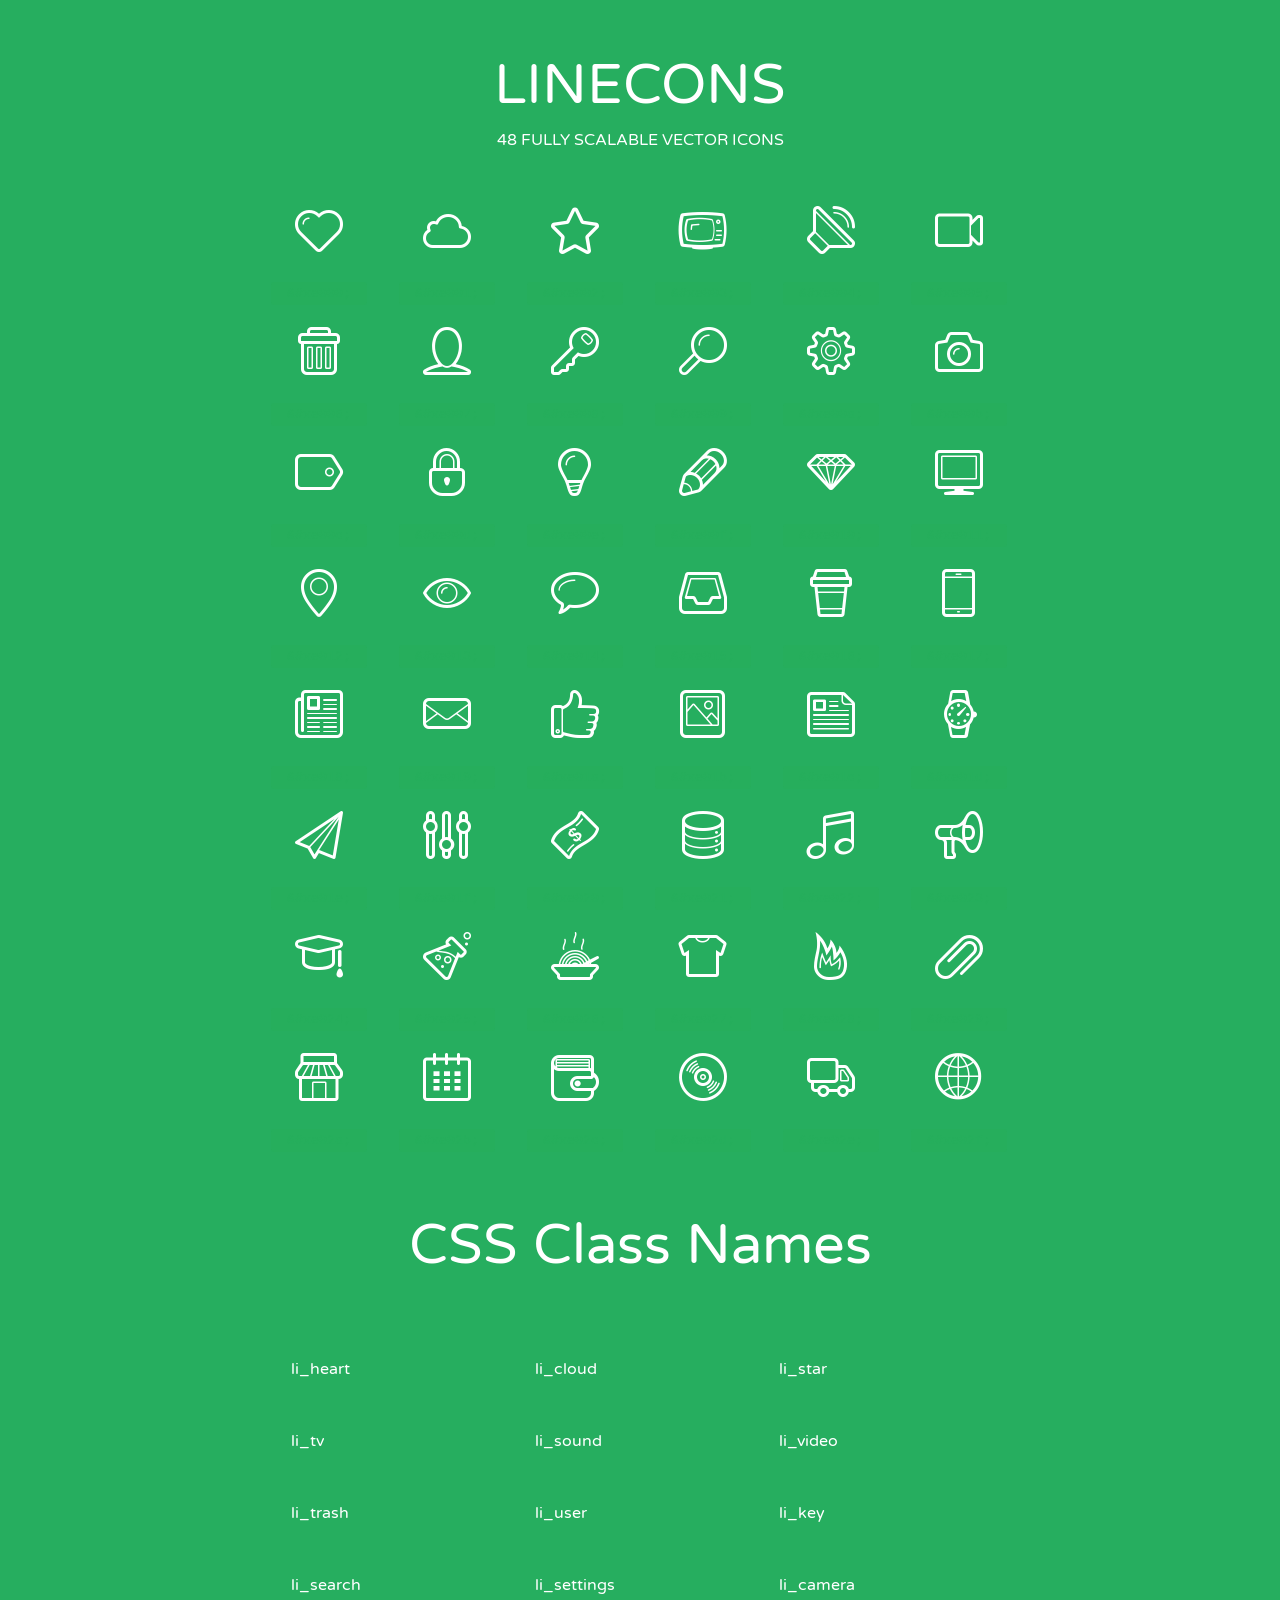
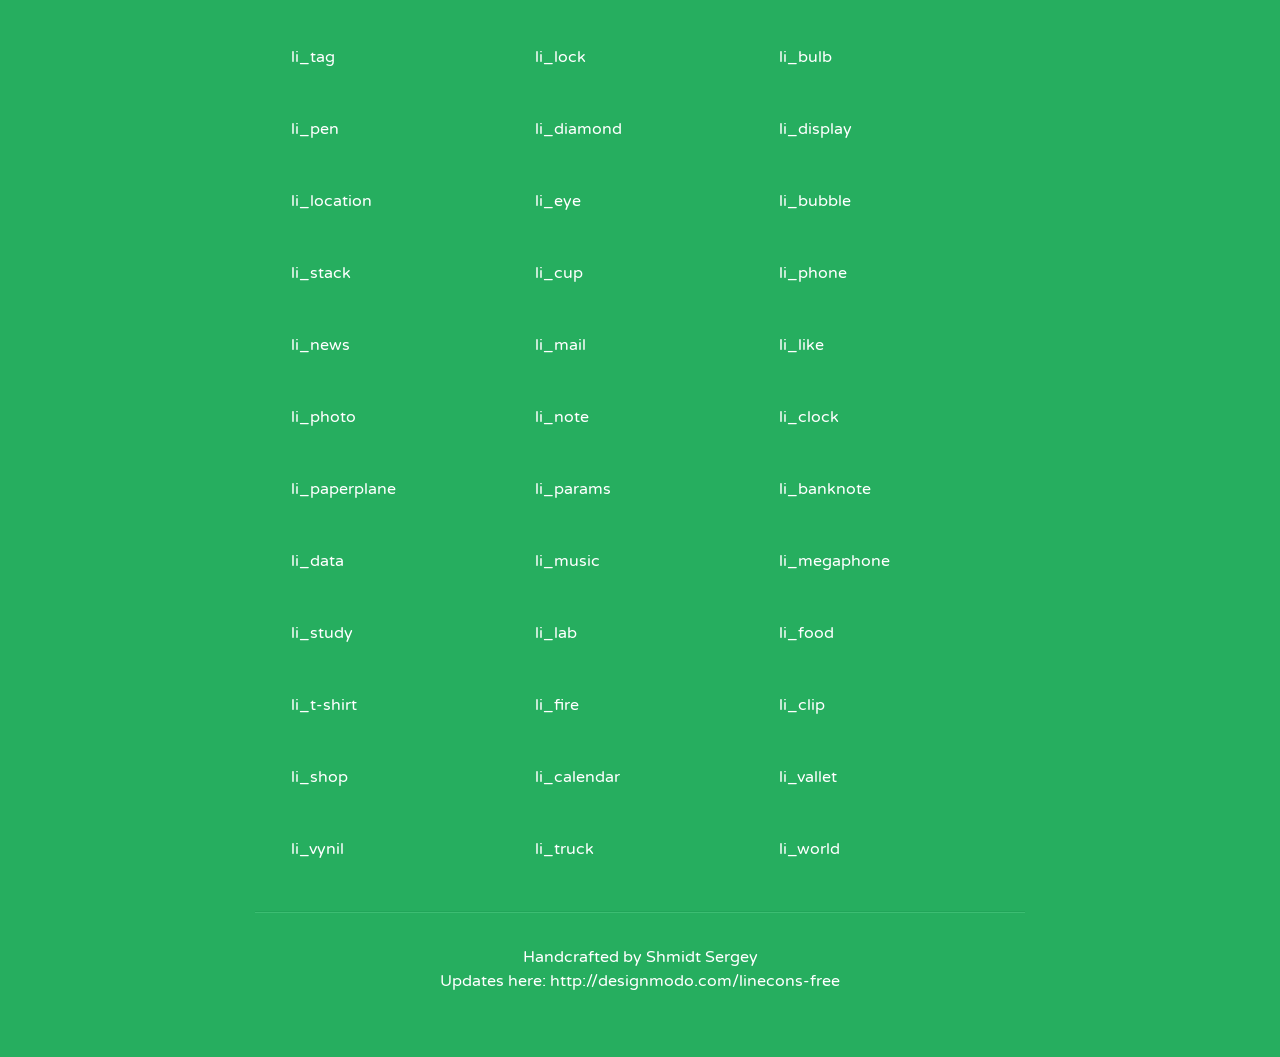
<file: css/fonts/linecons/index.html>
<!doctype html>
<html>
<head>
<title>LINECONS - 48 Fully Scalable Vector Icons</title>
<link rel="stylesheet" href="style.css" />
<link href='http://fonts.googleapis.com/css?family=Varela+Round' rel='stylesheet' type='text/css'>
<!--[if lte IE 7]><script src="lte-ie7.js"></script><![endif]-->

<!-- 

Thanks http://icomoon.io/app/ for amazing service!

-->


<style>
	section, header, footer {display: block;}
	body {
		font-family: 'Varela Round', sans-serif;
		color: #333333;
		line-height: 1.5;
		font-size: 16px;
		background:#26ae5f;
		color:white;
		-moz-text-shadow: 0 1px 1px rgba(0, 0, 0, 0.21);
		-webkit-text-shadow: 0 1px 1px rgba(0, 0, 0, 0.21);
	}
	* {
		-moz-box-sizing: border-box;
		-webkit-box-sizing: border-box;
		box-sizing: border-box;
		margin: 0;
		padding: 0;
	}
	.glyph {
		float: left;
		text-align: center;
		padding: .5em;
		margin: 0 .5em;
		width: 7em;
		border-radius: .375em;
		top:0;
		position:relative;
		-webkit-transition:0.2s ease-in;
		-o-transition:0.2s ease-in;
		-moz-transition:0.2s ease-in;
		-ie-transition:0.2s ease-in;
		transition:0.2s ease-in;
	}
	.glyph input {
		width: 100%;
		text-align: center;
		font-family: consolas, monospace;
		border-radius:3px;
		border:none;
		padding:4px;
		background:#26AE5C;
		color:#26AE5C;
		-webkit-transition:0.2s ease-in;
		-o-transition:0.2s ease-in;
		-moz-transition:0.2s ease-in;
		-ie-transition:0.2s ease-in;
		transition:0.2s ease-in;
	}
	.glyph:hover input {
		background:#26ae5f;
		padding:4px;
		color:#ffffff;
	}
	.glyph:hover {
		-webkit-transition: all 0.5s ease-out;
		background:#222821;
		color:#fff;
		text-shadow: none;
		-moz-text-shadow: none;
		-webkit-text-shadow: none;
		top:-5px;
		position:relative;
	}
	.glyph input, .mtm {
		margin-top: .75em;
	}
	.w-main {
		width: 770px;
		text-align:center;
	}
	.centered {
		margin-left: auto;
		margin-right: auto;
	}
	.fs1 {
		font-size: 3em;
	}
	header {
		margin: 2em 0;
		padding-bottom: .5em;
	}
	header h1 {
		font-size: 3.5em;
		font-weight: normal;
	}
	.clearfix:before, .clearfix:after { content: ""; display: table; }
	.clearfix:after, .clear { clear: both; }
	footer {
		margin: 2em 0;
		padding: 2em 0;
		border-top: 1px solid rgb(60, 189, 114);
		box-shadow: 0 -1px rgb(33, 165, 89);
	}
	a, a:visited {
		color: #ffffff; text-decoration:none;
	}
	a:hover, a:focus {color: #222821; text-decoration:none;}
	.box1 {
		display: inline-block;
		width: 14em;
		padding: .25em .5em;
		margin: .5em 1em .5em 0;
		text-align:left;
		
	}
	.box1 span { 
		font-size:2em;
		position: relative;
		top: 0.25em;
		margin-right: 0.1em;
	}
</style>
</head>
<body>
	<div class="w-main centered">
	<section class="mtm clearfix" id="glyphs">
	<header>
		<h1>LINECONS</h1>
		<p>48 FULLY SCALABLE VECTOR ICONS</p>
	</header>
	<div class="glyph">
		<div class="fs1" aria-hidden="true" data-icon="&#xe000;"></div>
		<input type="text" readonly="readonly" value="&amp;#xe000;" />
	</div>
	<div class="glyph">
		<div class="fs1" aria-hidden="true" data-icon="&#xe001;"></div>
		<input type="text" readonly="readonly" value="&amp;#xe001;" />
	</div>
	<div class="glyph">
		<div class="fs1" aria-hidden="true" data-icon="&#xe002;"></div>
		<input type="text" readonly="readonly" value="&amp;#xe002;" />
	</div>
	<div class="glyph">
		<div class="fs1" aria-hidden="true" data-icon="&#xe003;"></div>
		<input type="text" readonly="readonly" value="&amp;#xe003;" />
	</div>
	<div class="glyph">
		<div class="fs1" aria-hidden="true" data-icon="&#xe004;"></div>
		<input type="text" readonly="readonly" value="&amp;#xe004;" />
	</div>
	<div class="glyph">
		<div class="fs1" aria-hidden="true" data-icon="&#xe005;"></div>
		<input type="text" readonly="readonly" value="&amp;#xe005;" />
	</div>
	<div class="glyph">
		<div class="fs1" aria-hidden="true" data-icon="&#xe006;"></div>
		<input type="text" readonly="readonly" value="&amp;#xe006;" />
	</div>
	<div class="glyph">
		<div class="fs1" aria-hidden="true" data-icon="&#xe007;"></div>
		<input type="text" readonly="readonly" value="&amp;#xe007;" />
	</div>
	<div class="glyph">
		<div class="fs1" aria-hidden="true" data-icon="&#xe008;"></div>
		<input type="text" readonly="readonly" value="&amp;#xe008;" />
	</div>
	<div class="glyph">
		<div class="fs1" aria-hidden="true" data-icon="&#xe009;"></div>
		<input type="text" readonly="readonly" value="&amp;#xe009;" />
	</div>
	<div class="glyph">
		<div class="fs1" aria-hidden="true" data-icon="&#xe00a;"></div>
		<input type="text" readonly="readonly" value="&amp;#xe00a;" />
	</div>
	<div class="glyph">
		<div class="fs1" aria-hidden="true" data-icon="&#xe00b;"></div>
		<input type="text" readonly="readonly" value="&amp;#xe00b;" />
	</div>
	<div class="glyph">
		<div class="fs1" aria-hidden="true" data-icon="&#xe00c;"></div>
		<input type="text" readonly="readonly" value="&amp;#xe00c;" />
	</div>
	<div class="glyph">
		<div class="fs1" aria-hidden="true" data-icon="&#xe00d;"></div>
		<input type="text" readonly="readonly" value="&amp;#xe00d;" />
	</div>
	<div class="glyph">
		<div class="fs1" aria-hidden="true" data-icon="&#xe00e;"></div>
		<input type="text" readonly="readonly" value="&amp;#xe00e;" />
	</div>
	<div class="glyph">
		<div class="fs1" aria-hidden="true" data-icon="&#xe00f;"></div>
		<input type="text" readonly="readonly" value="&amp;#xe00f;" />
	</div>
	<div class="glyph">
		<div class="fs1" aria-hidden="true" data-icon="&#xe010;"></div>
		<input type="text" readonly="readonly" value="&amp;#xe010;" />
	</div>
	<div class="glyph">
		<div class="fs1" aria-hidden="true" data-icon="&#xe011;"></div>
		<input type="text" readonly="readonly" value="&amp;#xe011;" />
	</div>
	<div class="glyph">
		<div class="fs1" aria-hidden="true" data-icon="&#xe012;"></div>
		<input type="text" readonly="readonly" value="&amp;#xe012;" />
	</div>
	<div class="glyph">
		<div class="fs1" aria-hidden="true" data-icon="&#xe013;"></div>
		<input type="text" readonly="readonly" value="&amp;#xe013;" />
	</div>
	<div class="glyph">
		<div class="fs1" aria-hidden="true" data-icon="&#xe014;"></div>
		<input type="text" readonly="readonly" value="&amp;#xe014;" />
	</div>
	<div class="glyph">
		<div class="fs1" aria-hidden="true" data-icon="&#xe015;"></div>
		<input type="text" readonly="readonly" value="&amp;#xe015;" />
	</div>
	<div class="glyph">
		<div class="fs1" aria-hidden="true" data-icon="&#xe016;"></div>
		<input type="text" readonly="readonly" value="&amp;#xe016;" />
	</div>
	<div class="glyph">
		<div class="fs1" aria-hidden="true" data-icon="&#xe017;"></div>
		<input type="text" readonly="readonly" value="&amp;#xe017;" />
	</div>
	<div class="glyph">
		<div class="fs1" aria-hidden="true" data-icon="&#xe018;"></div>
		<input type="text" readonly="readonly" value="&amp;#xe018;" />
	</div>
	<div class="glyph">
		<div class="fs1" aria-hidden="true" data-icon="&#xe019;"></div>
		<input type="text" readonly="readonly" value="&amp;#xe019;" />
	</div>
	<div class="glyph">
		<div class="fs1" aria-hidden="true" data-icon="&#xe01a;"></div>
		<input type="text" readonly="readonly" value="&amp;#xe01a;" />
	</div>
	<div class="glyph">
		<div class="fs1" aria-hidden="true" data-icon="&#xe01b;"></div>
		<input type="text" readonly="readonly" value="&amp;#xe01b;" />
	</div>
	<div class="glyph">
		<div class="fs1" aria-hidden="true" data-icon="&#xe01c;"></div>
		<input type="text" readonly="readonly" value="&amp;#xe01c;" />
	</div>
	<div class="glyph">
		<div class="fs1" aria-hidden="true" data-icon="&#xe01d;"></div>
		<input type="text" readonly="readonly" value="&amp;#xe01d;" />
	</div>
	<div class="glyph">
		<div class="fs1" aria-hidden="true" data-icon="&#xe01e;"></div>
		<input type="text" readonly="readonly" value="&amp;#xe01e;" />
	</div>
	<div class="glyph">
		<div class="fs1" aria-hidden="true" data-icon="&#xe01f;"></div>
		<input type="text" readonly="readonly" value="&amp;#xe01f;" />
	</div>
	<div class="glyph">
		<div class="fs1" aria-hidden="true" data-icon="&#xe020;"></div>
		<input type="text" readonly="readonly" value="&amp;#xe020;" />
	</div>
	<div class="glyph">
		<div class="fs1" aria-hidden="true" data-icon="&#xe021;"></div>
		<input type="text" readonly="readonly" value="&amp;#xe021;" />
	</div>
	<div class="glyph">
		<div class="fs1" aria-hidden="true" data-icon="&#xe022;"></div>
		<input type="text" readonly="readonly" value="&amp;#xe022;" />
	</div>
	<div class="glyph">
		<div class="fs1" aria-hidden="true" data-icon="&#xe023;"></div>
		<input type="text" readonly="readonly" value="&amp;#xe023;" />
	</div>
	<div class="glyph">
		<div class="fs1" aria-hidden="true" data-icon="&#xe024;"></div>
		<input type="text" readonly="readonly" value="&amp;#xe024;" />
	</div>
	<div class="glyph">
		<div class="fs1" aria-hidden="true" data-icon="&#xe025;"></div>
		<input type="text" readonly="readonly" value="&amp;#xe025;" />
	</div>
	<div class="glyph">
		<div class="fs1" aria-hidden="true" data-icon="&#xe026;"></div>
		<input type="text" readonly="readonly" value="&amp;#xe026;" />
	</div>
	<div class="glyph">
		<div class="fs1" aria-hidden="true" data-icon="&#xe027;"></div>
		<input type="text" readonly="readonly" value="&amp;#xe027;" />
	</div>
	<div class="glyph">
		<div class="fs1" aria-hidden="true" data-icon="&#xe028;"></div>
		<input type="text" readonly="readonly" value="&amp;#xe028;" />
	</div>
	<div class="glyph">
		<div class="fs1" aria-hidden="true" data-icon="&#xe029;"></div>
		<input type="text" readonly="readonly" value="&amp;#xe029;" />
	</div>
	<div class="glyph">
		<div class="fs1" aria-hidden="true" data-icon="&#xe02a;"></div>
		<input type="text" readonly="readonly" value="&amp;#xe02a;" />
	</div>
	<div class="glyph">
		<div class="fs1" aria-hidden="true" data-icon="&#xe02b;"></div>
		<input type="text" readonly="readonly" value="&amp;#xe02b;" />
	</div>
	<div class="glyph">
		<div class="fs1" aria-hidden="true" data-icon="&#xe02c;"></div>
		<input type="text" readonly="readonly" value="&amp;#xe02c;" />
	</div>
	<div class="glyph">
		<div class="fs1" aria-hidden="true" data-icon="&#xe02d;"></div>
		<input type="text" readonly="readonly" value="&amp;#xe02d;" />
	</div>
	<div class="glyph">
		<div class="fs1" aria-hidden="true" data-icon="&#xe02e;"></div>
		<input type="text" readonly="readonly" value="&amp;#xe02e;" />
	</div>
	<div class="glyph">
		<div class="fs1" aria-hidden="true" data-icon="&#xe02f;"></div>
		<input type="text" readonly="readonly" value="&amp;#xe02f;" />
	</div>
	</section>
	<div class="clear"></div>
	<section class="mtm clearfix" id="glyphs">
	<header>
		<h1>CSS Class Names</h1>
	</header>
	<span class="box1">
		<span aria-hidden="true" class="li_heart"></span>
		&nbsp;li_heart
	</span>
	<span class="box1">
		<span aria-hidden="true" class="li_cloud"></span>
		&nbsp;li_cloud
	</span>
	<span class="box1">
		<span aria-hidden="true" class="li_star"></span>
		&nbsp;li_star
	</span>
	<span class="box1">
		<span aria-hidden="true" class="li_tv"></span>
		&nbsp;li_tv
	</span>
	<span class="box1">
		<span aria-hidden="true" class="li_sound"></span>
		&nbsp;li_sound
	</span>
	<span class="box1">
		<span aria-hidden="true" class="li_video"></span>
		&nbsp;li_video
	</span>
	<span class="box1">
		<span aria-hidden="true" class="li_trash"></span>
		&nbsp;li_trash
	</span>
	<span class="box1">
		<span aria-hidden="true" class="li_user"></span>
		&nbsp;li_user
	</span>
	<span class="box1">
		<span aria-hidden="true" class="li_key"></span>
		&nbsp;li_key
	</span>
	<span class="box1">
		<span aria-hidden="true" class="li_search"></span>
		&nbsp;li_search
	</span>
	<span class="box1">
		<span aria-hidden="true" class="li_settings"></span>
		&nbsp;li_settings
	</span>
	<span class="box1">
		<span aria-hidden="true" class="li_camera"></span>
		&nbsp;li_camera
	</span>
	<span class="box1">
		<span aria-hidden="true" class="li_tag"></span>
		&nbsp;li_tag
	</span>
	<span class="box1">
		<span aria-hidden="true" class="li_lock"></span>
		&nbsp;li_lock
	</span>
	<span class="box1">
		<span aria-hidden="true" class="li_bulb"></span>
		&nbsp;li_bulb
	</span>
	<span class="box1">
		<span aria-hidden="true" class="li_pen"></span>
		&nbsp;li_pen
	</span>
	<span class="box1">
		<span aria-hidden="true" class="li_diamond"></span>
		&nbsp;li_diamond
	</span>
	<span class="box1">
		<span aria-hidden="true" class="li_display"></span>
		&nbsp;li_display
	</span>
	<span class="box1">
		<span aria-hidden="true" class="li_location"></span>
		&nbsp;li_location
	</span>
	<span class="box1">
		<span aria-hidden="true" class="li_eye"></span>
		&nbsp;li_eye
	</span>
	<span class="box1">
		<span aria-hidden="true" class="li_bubble"></span>
		&nbsp;li_bubble
	</span>
	<span class="box1">
		<span aria-hidden="true" class="li_stack"></span>
		&nbsp;li_stack
	</span>
	<span class="box1">
		<span aria-hidden="true" class="li_cup"></span>
		&nbsp;li_cup
	</span>
	<span class="box1">
		<span aria-hidden="true" class="li_phone"></span>
		&nbsp;li_phone
	</span>
	<span class="box1">
		<span aria-hidden="true" class="li_news"></span>
		&nbsp;li_news
	</span>
	<span class="box1">
		<span aria-hidden="true" class="li_mail"></span>
		&nbsp;li_mail
	</span>
	<span class="box1">
		<span aria-hidden="true" class="li_like"></span>
		&nbsp;li_like
	</span>
	<span class="box1">
		<span aria-hidden="true" class="li_photo"></span>
		&nbsp;li_photo
	</span>
	<span class="box1">
		<span aria-hidden="true" class="li_note"></span>
		&nbsp;li_note
	</span>
	<span class="box1">
		<span aria-hidden="true" class="li_clock"></span>
		&nbsp;li_clock
	</span>
	<span class="box1">
		<span aria-hidden="true" class="li_paperplane"></span>
		&nbsp;li_paperplane
	</span>
	<span class="box1">
		<span aria-hidden="true" class="li_params"></span>
		&nbsp;li_params
	</span>
	<span class="box1">
		<span aria-hidden="true" class="li_banknote"></span>
		&nbsp;li_banknote
	</span>
	<span class="box1">
		<span aria-hidden="true" class="li_data"></span>
		&nbsp;li_data
	</span>
	<span class="box1">
		<span aria-hidden="true" class="li_music"></span>
		&nbsp;li_music
	</span>
	<span class="box1">
		<span aria-hidden="true" class="li_megaphone"></span>
		&nbsp;li_megaphone
	</span>
	<span class="box1">
		<span aria-hidden="true" class="li_study"></span>
		&nbsp;li_study
	</span>
	<span class="box1">
		<span aria-hidden="true" class="li_lab"></span>
		&nbsp;li_lab
	</span>
	<span class="box1">
		<span aria-hidden="true" class="li_food"></span>
		&nbsp;li_food
	</span>
	<span class="box1">
		<span aria-hidden="true" class="li_t-shirt"></span>
		&nbsp;li_t-shirt
	</span>
	<span class="box1">
		<span aria-hidden="true" class="li_fire"></span>
		&nbsp;li_fire
	</span>
	<span class="box1">
		<span aria-hidden="true" class="li_clip"></span>
		&nbsp;li_clip
	</span>
	<span class="box1">
		<span aria-hidden="true" class="li_shop"></span>
		&nbsp;li_shop
	</span>
	<span class="box1">
		<span aria-hidden="true" class="li_calendar"></span>
		&nbsp;li_calendar
	</span>
	<span class="box1">
		<span aria-hidden="true" class="li_vallet"></span>
		&nbsp;li_vallet
	</span>
	<span class="box1">
		<span aria-hidden="true" class="li_vynil"></span>
		&nbsp;li_vynil
	</span>
	<span class="box1">
		<span aria-hidden="true" class="li_truck"></span>
		&nbsp;li_truck
	</span>
	<span class="box1">
		<span aria-hidden="true" class="li_world"></span>
		&nbsp;li_world
	</span>
	</section>
	<footer>
		<p>Handcrafted by <a href="http://shmidt.in">Shmidt Sergey</a></p>
		<p>Updates here: <a href="http://designmodo.com/linecons-free">http://designmodo.com/linecons-free</a></p>
	</footer>
	</div>
	<script>
	document.getElementById("glyphs").addEventListener("click", function(e) {
		var target = e.target;
		if (target.tagName === "INPUT") {
			target.select();
		}
	});
	</script>
</body>
</html>
</file>
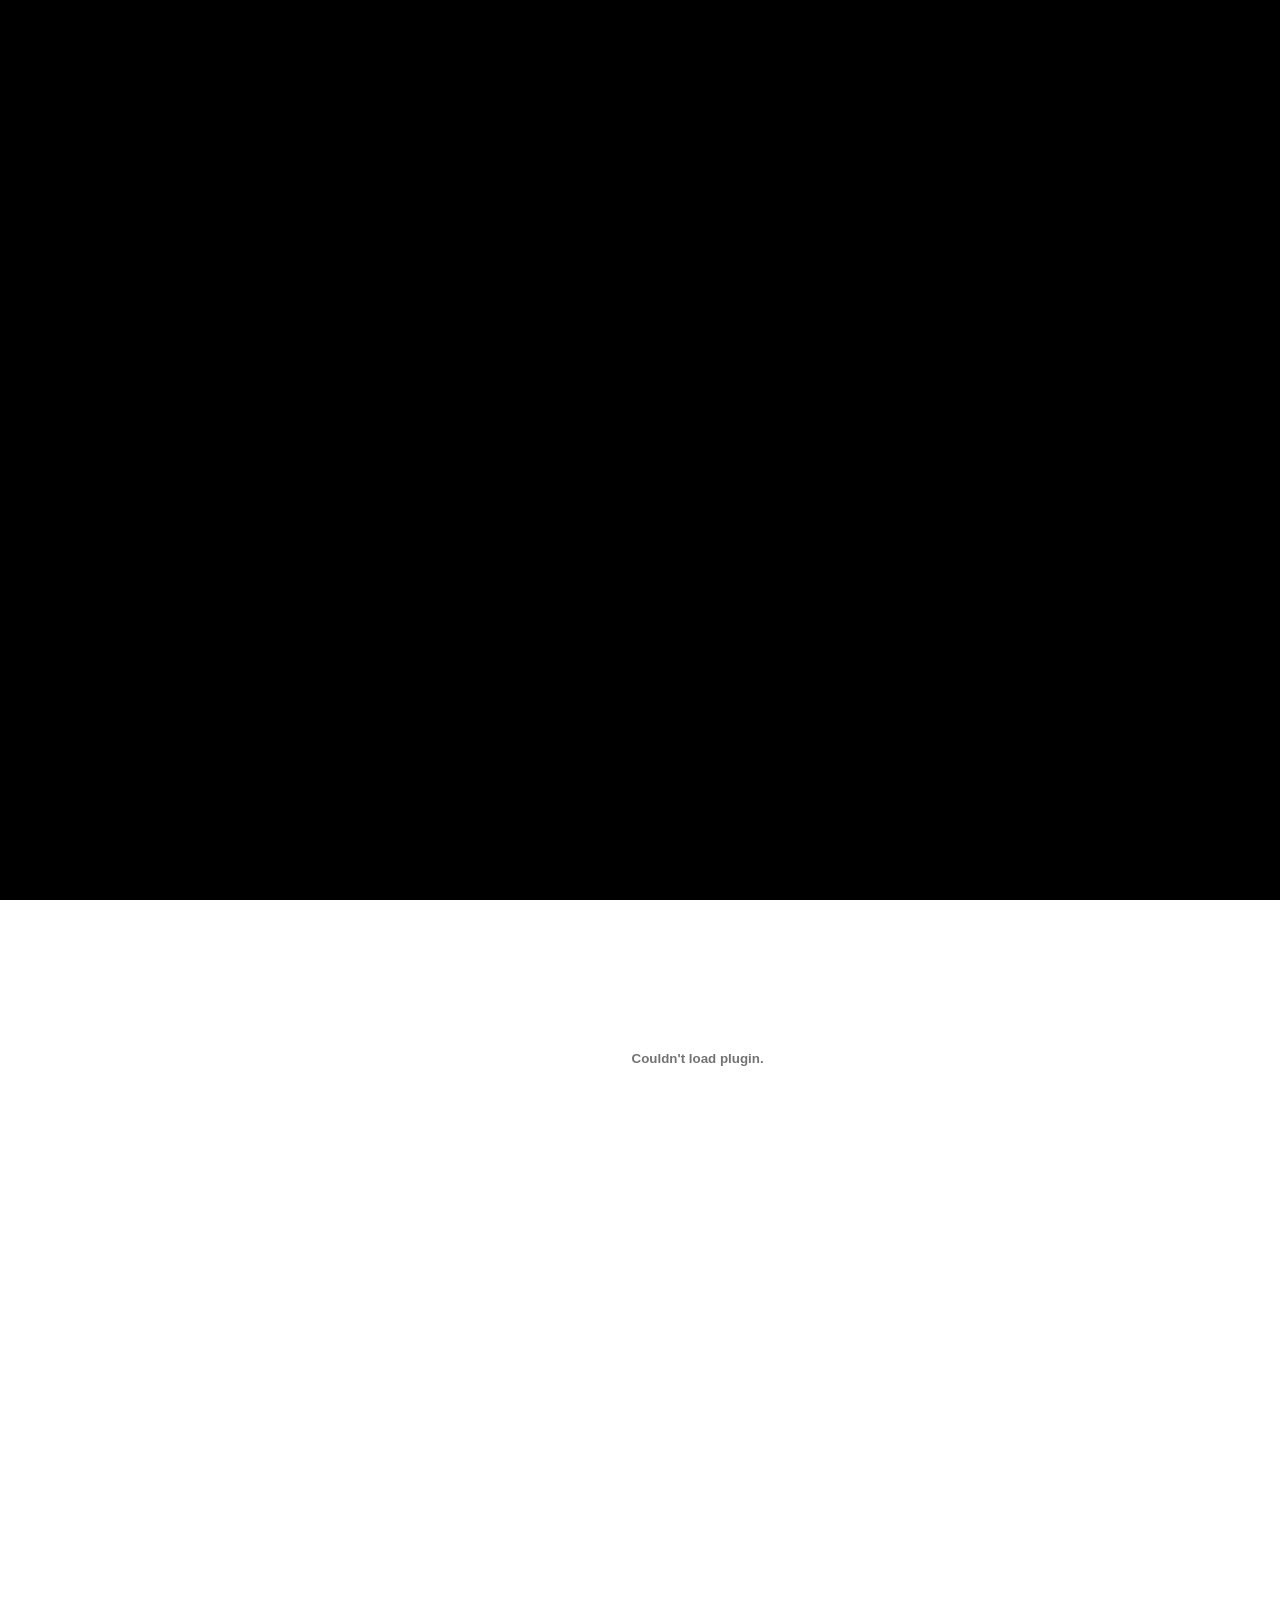
<file: GeoBee.html>
<!DOCTYPE html>
<div class="video-background">
  <div class="video-foreground">
    <iframe width="560" height="315" src="https://www.youtube.com/embed/-MKapbz0GIo?loop=1&autoplay=1&mute=1&rel=0&start=1&playlist=-MKapbz0GIo" title="YouTube video player" frameborder="0" allow="accelerometer; autoplay; clipboard-write; encrypted-media; gyroscope; picture-in-picture" allowfullscreen></iframe>
  </div>
</div>
<html lang="en">
  <head>
    <meta charset="utf-8">
    <title>About Me</title>
    <link rel="stylesheet" href="style.css"></link>
  </head>
  <body>
    <div style="margin-left:15%">
        <embed src = "GeoBee.pdf" width="1000px" height="2100px" alt = "Geo Bee">
    </div>
  </body>
</html>
</file>
<file: css/fonts/linecons/style.css>
@font-face {
	font-family: 'linecons';
	src:url('fonts/linecons.eot');
}
@font-face {
	font-family: 'linecons';
	src: url([data-uri]) format('svg'),
		 url([data-uri]) format('truetype');
	font-weight: normal;
	font-style: normal;
}

/* Use the following CSS code if you want to use data attributes for inserting your icons */
[data-icon]:before {
	font-family: 'linecons';
	content: attr(data-icon);
	speak: none;
	font-weight: normal;
	line-height: 1;
	-webkit-font-smoothing: antialiased;
}

/* Use the following CSS code if you want to have a class per icon */
[class^="linecons-"]:before, [class*=" linecons-"]:before {
	font-family: 'linecons';
	font-style: normal;
	speak: none;
	font-weight: normal;
	line-height: 1;
	-webkit-font-smoothing: antialiased;
}
.linecons-heart:before {
	content: "\e000";
}
.linecons-cloud:before {
	content: "\e001";
}
.linecons-star:before {
	content: "\e002";
}
.linecons-tv:before {
	content: "\e003";
}
.linecons-sound:before {
	content: "\e004";
}
.linecons-video:before {
	content: "\e005";
}
.linecons-trash:before {
	content: "\e006";
}
.linecons-user:before {
	content: "\e007";
}
.linecons-key:before {
	content: "\e008";
}
.linecons-search:before {
	content: "\e009";
}
.linecons-settings:before {
	content: "\e00a";
}
.linecons-camera:before {
	content: "\e00b";
}
.linecons-tag:before {
	content: "\e00c";
}
.linecons-lock:before {
	content: "\e00d";
}
.linecons-bulb:before {
	content: "\e00e";
}
.linecons-pen:before {
	content: "\e00f";
}
.linecons-diamond:before {
	content: "\e010";
}
.linecons-display:before {
	content: "\e011";
}
.linecons-location:before {
	content: "\e012";
}
.linecons-eye:before {
	content: "\e013";
}
.linecons-bubble:before {
	content: "\e014";
}
.linecons-stack:before {
	content: "\e015";
}
.linecons-cup:before {
	content: "\e016";
}
.linecons-phone:before {
	content: "\e017";
}
.linecons-news:before {
	content: "\e018";
}
.linecons-mail:before {
	content: "\e019";
}
.linecons-like:before {
	content: "\e01a";
}
.linecons-photo:before {
	content: "\e01b";
}
.linecons-note:before {
	content: "\e01c";
}
.linecons-clock:before {
	content: "\e01d";
}
.linecons-paperplane:before {
	content: "\e01e";
}
.linecons-params:before {
	content: "\e01f";
}
.linecons-banknote:before {
	content: "\e020";
}
.linecons-data:before {
	content: "\e021";
}
.linecons-music:before {
	content: "\e022";
}
.linecons-megaphone:before {
	content: "\e023";
}
.linecons-study:before {
	content: "\e024";
}
.linecons-lab:before {
	content: "\e025";
}
.linecons-food:before {
	content: "\e026";
}
.linecons-t-shirt:before {
	content: "\e027";
}
.linecons-fire:before {
	content: "\e028";
}
.linecons-clip:before {
	content: "\e029";
}
.linecons-shop:before {
	content: "\e02a";
}
.linecons-calendar:before {
	content: "\e02b";
}
.linecons-vallet:before {
	content: "\e02c";
}
.linecons-vynil:before {
	content: "\e02d";
}
.linecons-truck:before {
	content: "\e02e";
}
.linecons-world:before {
	content: "\e02f";
}
</file>
<file: style.css>
body {
    color: red;
    font-style: italic;
}
* { box-sizing: border-box; }
.video-background {
  background: #000;
  position: fixed;
  top: 0; right: 0; bottom: 0; left: 0;
  z-index: -99;
}
.video-foreground,
.video-background iframe {
  position: absolute;
  top: 0;
  left: 0;
  width: 100%;
  height: 100%;
  pointer-events: none;
}
#vidtop-content {
	top: 0;
	color: #fff;
}
.vid-info { position: absolute; top: 0; right: 0; width: 33%; background: rgba(0,0,0,0.3); color: #fff; padding: 1rem; font-family: Avenir, Helvetica, sans-serif; }
.vid-info h1 { font-size: 2rem; font-weight: 700; margin-top: 0; line-height: 1.2; }
.vid-info a { display: block; color: #fff; text-decoration: none; background: rgba(0,0,0,0.5); transition: .6s background; border-bottom: none; margin: 1rem auto; text-align: center; }
@media (min-aspect-ratio: 16/9) {
  .video-foreground { height: 300%; top: -100%; }
}
@media (max-aspect-ratio: 16/9) {
  .video-foreground { width: 300%; left: -100%; }
}
@media all and (max-width: 600px) {
.vid-info { width: 50%; padding: .5rem; }
.vid-info h1 { margin-bottom: .2rem; }
}
@media all and (max-width: 500px) {
.vid-info .acronym { display: none; }
}
/* The side navigation menu */
.sidenav {
  height: 100%; /* 100% Full-height */
  width: 0; /* 0 width - change this with JavaScript */
  position: fixed; /* Stay in place */
  z-index: 1; /* Stay on top */
  top: 0; /* Stay at the top */
  left: 0;
  background-color: #111; /* Black*/
  overflow-x: hidden; /* Disable horizontal scroll */
  padding-top: 60px; /* Place content 60px from the top */
  transition: 0.5s; /* 0.5 second transition effect to slide in the sidenav */
}

/* The navigation menu links */
.sidenav a {
  padding: 8px 8px 8px 32px;
  text-decoration: none;
  font-size: 25px;
  color: #818181;
  display: block;
  transition: 0.3s;
}

/* When you mouse over the navigation links, change their color */
.sidenav a:hover {
  color: #f1f1f1;
}

/* Position and style the close button (top right corner) */
.sidenav .closebtn {
  position: absolute;
  top: 0;
  right: 25px;
  font-size: 36px;
  margin-left: 50px;
}

/* Style page content - use this if you want to push the page content to the right when you open the side navigation */
#main {
  transition: margin-left .5s;
  padding: 20px;
}
.sidenav {
  width: 200px;
  position: fixed;
  z-index: 1;
  top: 0px;
  left: 0px;
  background: rgb(25, 163, 212);
  overflow-x: hidden;
  padding: 0px 0;
}

.sidenav a {
  padding: 6px 8px 6px 16px;
  text-decoration: none;
  font-size: 25px;
  color: #ffffff;
  display: block;
}

.sidenav a:hover {
  color: #ffffff;
}

.main {
  margin-left: 140px; /* Same width as the sidebar + left position in px */
  font-size: 28px; /* Increased text to enable scrolling */
  padding: 0px 10px;
}
/* On smaller screens, where height is less than 450px, change the style of the sidenav (less padding and a smaller font size) */
@media screen and (max-height: 450px) {
  .sidenav {padding-top: 15px;}
  .sidenav a {font-size: 18px;}
}
</file>
